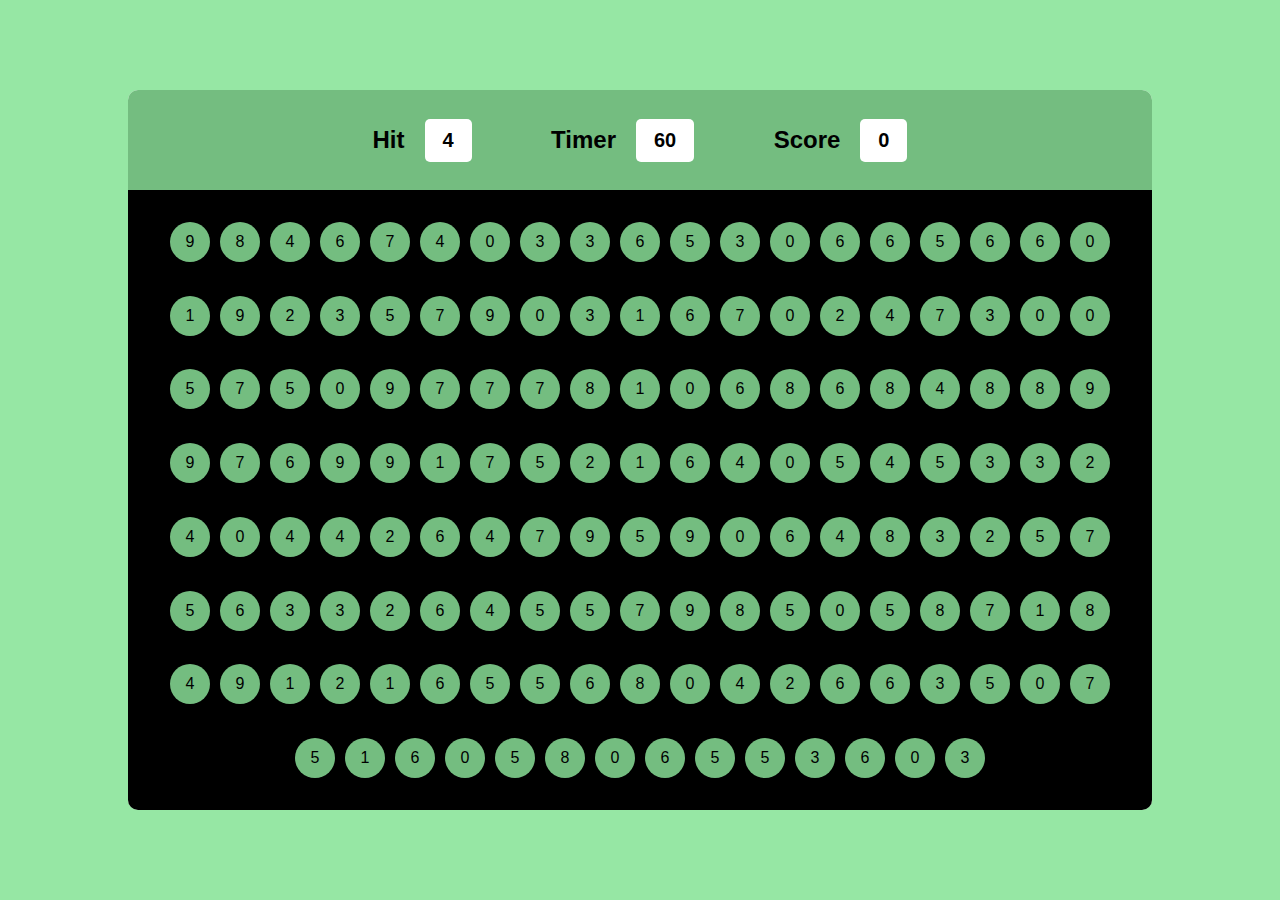
<file: js-project/index.html>
<!DOCTYPE html>
<html lang="en">
<head>
    <meta charset="UTF-8">
    <meta name="viewport" content="width=device-width, initial-scale=1.0">
    <link rel="stylesheet" href="style.css">
    <title>Document</title>
</head>
<body>
    <div id="main">
        <div id="panel">
            <div id="tpanel">
                <div id="elem">
                    <h2>Hit</h2>
                    <div class="hitval" id="box">5</div>
                </div>
                <div id="elem">
                    <h2>Timer</h2>
                    <div class="timeval" id="box">60</div>
                </div>
                <div id="elem">
                    <h2>Score</h2>
                    <div class="scoreval" id="box">0</div>
                </div>

            </div>
            <div id="bpanel">
               
            </div>

        </div>
    </div>


    <script src="app.js"></script>
</body>
</html>
</file>
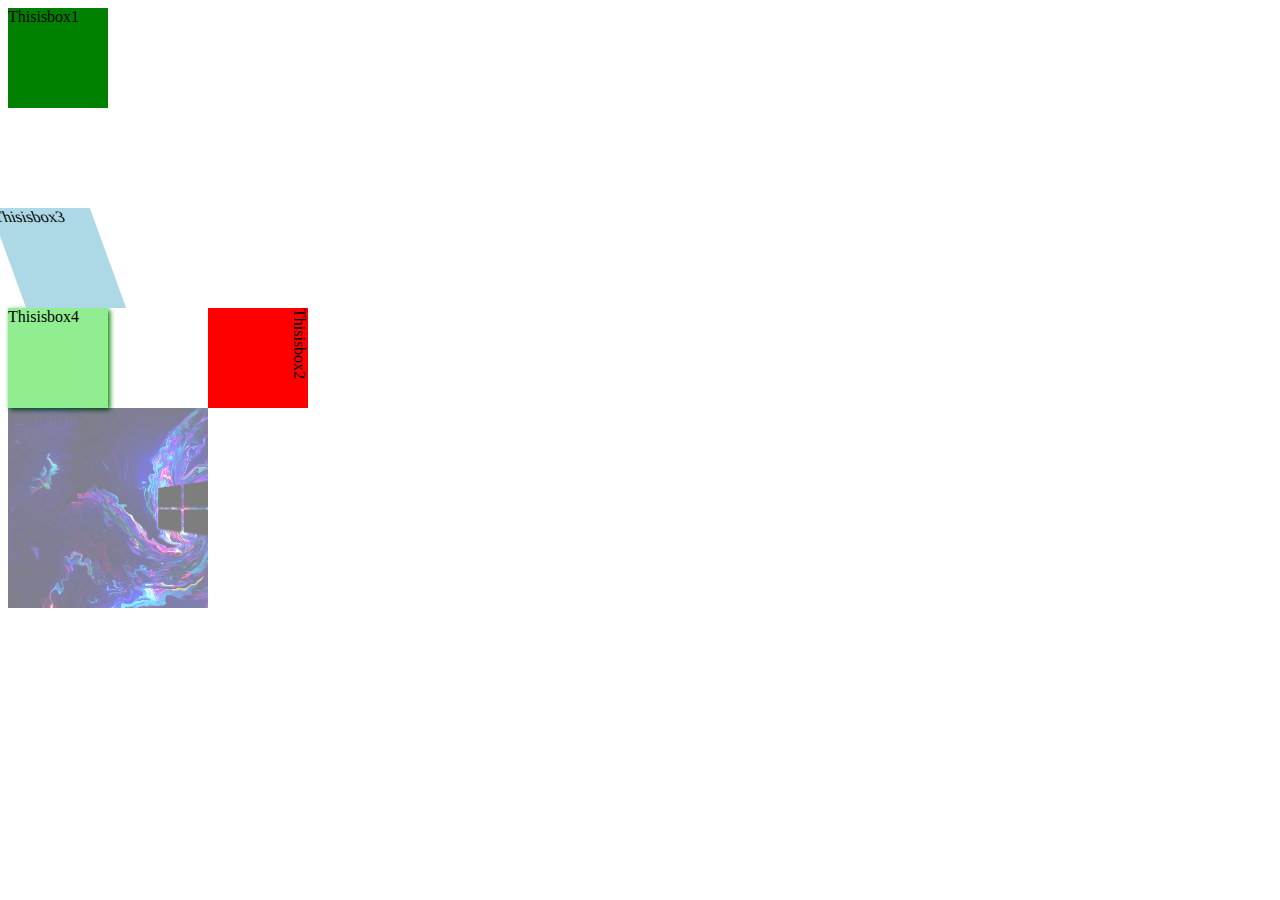
<file: HTML & CSS  Learning/index3.html>
<!DOCTYPE html>
<html lang="en">
<head>
    <meta charset="UTF-8">
    <meta name="viewport" content="width=device-width, initial-scale=1.0">
    <link rel="stylesheet" href="style3.css">
    <title>Document</title>
</head>
<body>
    
    <div id="box1">Thisisbox1</div>
    <div id="box2">Thisisbox2</div>
    <div id="box3">Thisisbox3</div>
    <div id="box4">Thisisbox4</div>
    <div id="myPic">ThisismyPic</div>

</body>
</html>
</file>
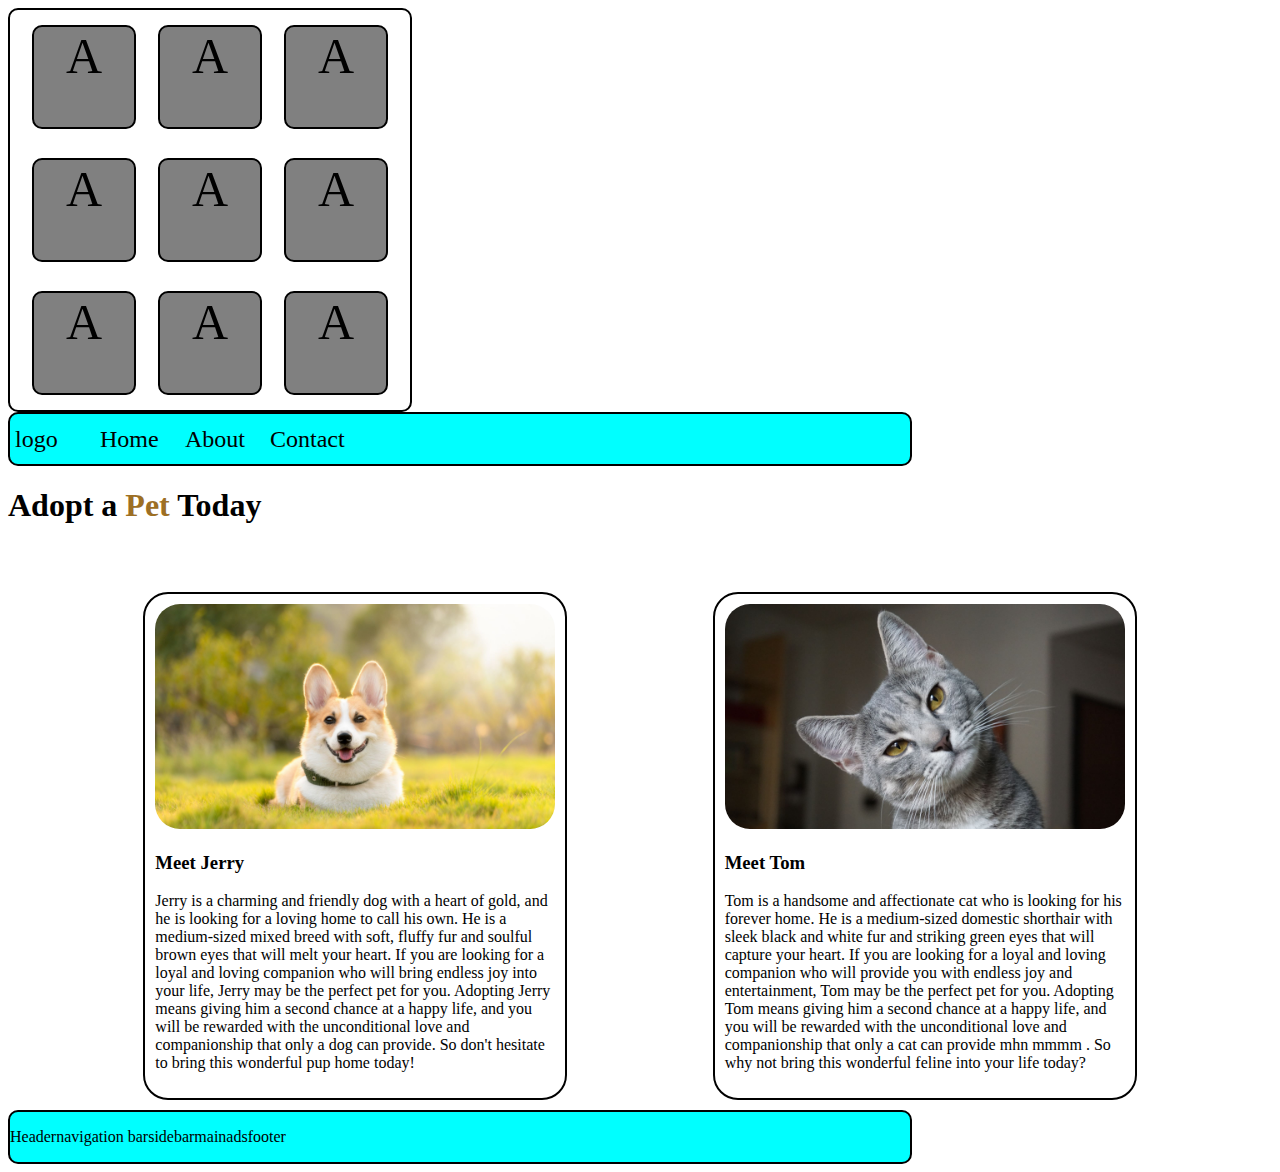
<file: HTML & CSS  Learning/index4.html>
<!DOCTYPE html>
<html lang="en">
<head>
    <meta charset="UTF-8">
    <meta name="viewport" content="width=device-width, initial-scale=1.0">
    <title>Document</title>
    <link rel="stylesheet" href="style4.css">
</head>
<body>

    <div class="parent">
        <div class="box1">A</div>
        <div class="box1">A</div>
        <div class="box1">A</div>
        <div class="box1">A</div>
        <div class="box1">A</div>
        <div class="box1">A</div>
        <div class="box1">A</div>
        <div class="box1">A</div>
        <div class="box1">A</div>
    </div>

<!-- navbar -->
<div class="container">

    <div class="obj">logo</div>
    <div class="obj">Home</div>
    <div class="obj">About</div>
    <div class="obj">Contact</div>

</div>

<!-- new assignment -->

<h1>Adopt a <span>Pet</span> Today</h1>
<br /><br />
<div id="pets">
  <div class="card">
    <img src="dog.jpg" alt="jerry" />
    <h3>Meet Jerry</h3>
    <p>
      Jerry is a charming and friendly dog with a heart of gold, and he is
      looking for a loving home to call his own. He is a medium-sized mixed
      breed with soft, fluffy fur and soulful brown eyes that will melt your
      heart. If you are looking for a loyal and loving companion who will
      bring endless joy into your life, Jerry may be the perfect pet for
      you. Adopting Jerry means giving him a second chance at a happy life,
      and you will be rewarded with the unconditional love and companionship
      that only a dog can provide. So don't hesitate to bring this wonderful
      pup home today!
    </p>
  </div>
  <div class="card">
    <img src="cat.jpg" alt="tom" />
    <h3>Meet Tom</h3>
    <p>
      Tom is a handsome and affectionate cat who is looking for his forever
      home. He is a medium-sized domestic shorthair with sleek black and
      white fur and striking green eyes that will capture your heart. If you
      are looking for a loyal and loving companion who will provide you with
      endless joy and entertainment, Tom may be the perfect pet for you.
      Adopting Tom means giving him a second chance at a happy life, and you
      will be rewarded with the unconditional love and companionship that
      only a cat can provide mhn mmmm . So why not bring this wonderful
      feline into your life today?
    </p>
  </div>
</div>

<!-- grid -->

<div class="container">
  <div class="header">Header</div>
  <div class="navigation">navigation bar</div>
  <div class="sidebar">sidebar</div>
  <div class="main">main</div>
  <div class="ads">ads</div>
  <div class="footer">footer</div>
</div>


</body>
</html>
</file>
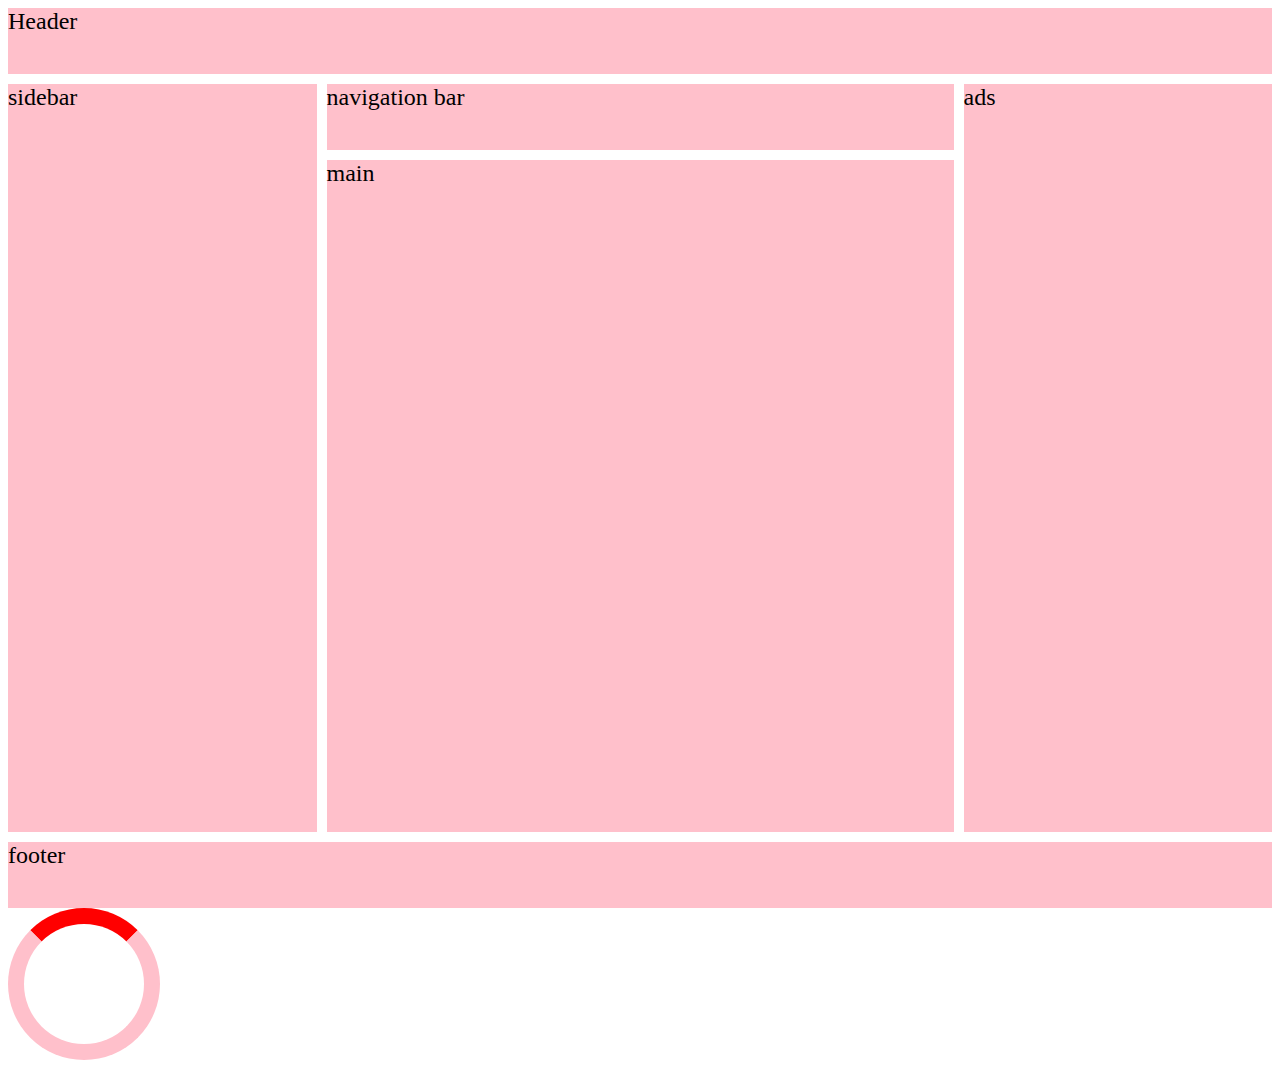
<file: HTML & CSS  Learning/index5.html>
<!DOCTYPE html>
<html lang="en">
<head>
    <meta charset="UTF-8">
    <meta name="viewport" content="width=device-width, initial-scale=1.0">
    <title>Document</title>
    <link rel="stylesheet" href="style5.css">
</head>
<body>
    <div class="container">
        <div class="header">Header</div>
        <div class="navigation">navigation bar</div>
        <div class="sidebar">sidebar</div>
        <div class="main">main</div>
        <div class="ads">ads</div>
        <div class="footer">footer</div>
    </div>

    <!-- loader -->

    <div class="loader"></div>
    
</body>
</html>
</file>
<file: js-project/style.css>
*{
    margin: 0px;
    padding: 0px;
    box-sizing: border-box;
    font-family: 'Arial Black',Gadget,sans-serif;
}
html,body{
    width: 100%;
    height: 100%;
}
#main{
    display: flex;
    align-items: center;
    justify-content: center;
    width: 100%;
    height: 100%;
    background-color: rgb(150, 231, 164);
}
#panel{
    width: 80%;
    height: 80%;
    background-color:#fff ;
    border-radius: 10px;
    overflow: hidden;
}
#tpanel{
    padding: 0 20%;
    width: 100%;
    height: 100px;
    display: flex;
    align-items: center;
    justify-content: space-around;
    background-color: rgb(116, 189, 128) ;
}
#elem{
    display: flex;
    align-items: center;
    height: 10px;
    gap: 20px;

}
#box{
    color: black;
    font-weight: 600;
    font-size: 20px;
    padding: 10px 18px;
    background-color: #fff;
    border-radius: 5px;
}
#bpanel{
    display: flex;
    color: #fff;
    align-items: center;
    justify-content: center;
    flex-wrap: wrap;
    width: 100%;
    height: calc(100% - 100px);
    background-color: black;
    gap: 10px;
    padding: 20px;
}
#bubble{
    
    display: flex;
    justify-content: center;
    align-items: center;
    color: black ;
    width: 40px;
    height: 40px;
    border-radius: 50%;
    background-color: rgb(116, 189, 128) ;
}
#bubble:hover{
    background-color: rgb(89, 151, 99);
    cursor: pointer;
}
</file>
<file: HTML & CSS  Learning/style3.css>
#box1 {
    width: 100px;
    height: 100px;
    background: green;
    transition: width 2s ease-in 0.5s;
  }
  
  #box1:hover {
    width: 600px;
    
  }

#box2 {
    width: 100px;
    height: 100px;
    background: red;
    transform: translate(200px,200px) rotate(90deg);
 } 

#box3 {
    width: 100px;
    height: 100px;
    background: lightblue;
    transform: skewX(20deg);
  }
  
  /* Qs4. Set a 2px horizontal & 2px vertical, green shadow 
          for box4, with a 5px blur radius.*/
  
#box4 {
    width: 100px;
    height: 100px;
    background: lightgreen;
    box-shadow: 2px 2px 5px green;
  }
  
  /* Qs5. Set Your picture or any picture as the background of the div
          "myPic". Also, set transparency of this div to 50%. */
  
#myPic {
    width: 200px;
    height: 200px;
    background: pink;
    background-image: url(img.jpg.jpg);
    background-size: cover;
    opacity: 50%;
  }
</file>
<file: HTML & CSS  Learning/style4.css>
.parent{
    width: 400px;
    height: 400px;
    border: 2px solid black;
    border-radius: 10px;

    display: flex;
    flex-wrap: wrap;
    align-items: center;
    justify-content:space-evenly ;
}

.box1{
   
    width: 100px;
    height: 100px;
    border-radius: 10px;
    text-align: center;
    border: 2px solid black;
    background-color: grey;
    font-size: 50px;

}

.container{
    width: 900px;
    height: 50px;
    border: 2px solid black;
    border-radius:10px ;
    display: flex;
    flex-wrap: wrap;
    align-items: center;
    background-color: aqua;
}

.obj{
    width:80px ;
    line-height: 50px;
    font-size: 24px;
    margin-left: 5px;



}

/* new assignment */

.card {
    width: 400px;
    border: 2px solid black;
    border-radius: 25px;
    padding: 10px;
    margin: 10px;
  }
  
  img {
    width: 100%;
    border-radius: 25px;
  }
  
  h2 {
    color: #d56f3e;
  }
  
  span {
    color: #9d6f24;
  }
  
  h4 {
    text-align: right;
    color: #3c787e;
  }
  
  #pets {
    display: flex;
    justify-content: space-evenly;
  }

  @media(max-width:400px) {
    #pets{
        flex-wrap: wrap;
    }
  }


  /* grid */
</file>
<file: HTML & CSS  Learning/style5.css>
.container{
margin: 0px;
padding: 0px;
height: 100vh;
display: grid;
grid-template-columns: repeat(12, 1fr);
grid-template-rows: repeat(12, 1fr);
grid-gap: 10px;
}

.container div{
    background-color: pink;
    font-size: 1.5rem;
}

.header{
    grid-column: 1/span 12;
}
.sidebar{
    grid-column: 1/span 3;
    grid-row: 2/span 10;
}
.navigation{
    grid-column: 4/span 6;
}
.ads{
    grid-column: 10/span 3;
    grid-row: 2/span 10;
}
.main{
    grid-column: 4/span 6;
    grid-row: 3/span 9;
}
.footer{
    grid-column: 1/span 12;
}

@media (max-width:720px){
  .header{
    grid-column: 1/span 12;
  }  
  .navigation{
    grid-column: 1/span 12;
    grid-row: 2;
  }
  .sidebar{
    grid-column: 1/span 3;
    grid-row: 3/span 9;
  }
  .main{
    grid-row: 3/span 9;
    grid-column: 4/span 9;
  }
  .ads{
    grid-column: 1/span 3;
    grid-row: 12;
  }
  .footer{
    grid-column: 4/span 9;
    grid-row: 12;
  }

}

/* loader */

.loader{
  border: 16px solid pink;
  border-top: 16px solid red;
  border-radius: 50%;
  width: 120px;
  height: 120px;
  animation: spin 2s linear infinite;

}

@keyframes spin{
0%{
  transform: rotate(0deg);
}
100%{
  transform: rotate(360deg);
}

}
</file>
